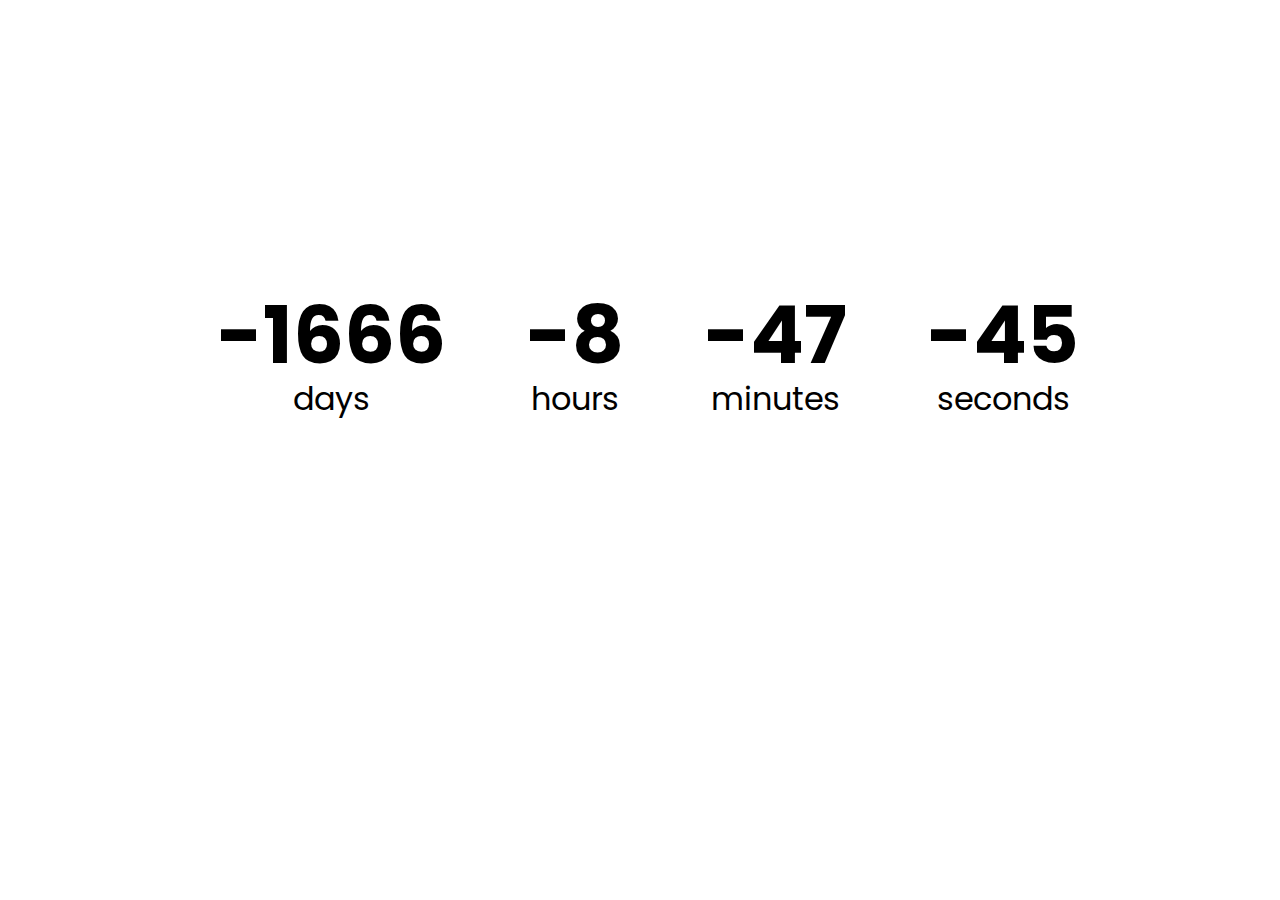
<file: countdown-timer/index.html>
<html lang="en">

<head>
    <meta charset="UTF-8">
    <meta http-equiv="X-UA-Compatible" content="IE=edge">
    <meta name="viewport" content="width=device-width, initial-scale=1.0">
    <link rel="stylesheet" href="style.css">
    <script src="script.js" defer></script>
    <title>Document</title>
</head>

<body>
    <h1>News Years Eve</h1>

    <div class="countdown-container">
        <div class="countdown-el days-c">
            <p class="big-text" id="days">0</p>
            <span>days</span>

        </div>
        <div class="countdown-el hours-c">
            <p class="big-text" id="hours">0</p>
            <span>hours</span>

        </div>
        <div class="countdown-el minutes-c">
            <p class="big-text" id="minutes">0</p>
            <span>minutes</span>

        </div>
        <div class="countdown-el seconds-c">
            <p class="big-text" id="seconds">0</p>
            <span>seconds</span>

        </div>
    </div>
</body>

</html>
</file>
<file: countdown-timer/style.css>
@import url('https://fonts.googleapis.com/css2?family=Poppins:wght@200;400;600&display=swap');

* {
    box-sizing: border-box;
}

body {
    background-image: url(https://images.unsplash.com/photo-1510798831971-661eb04b3739?ixid=MnwxMjA3fDB8MHxwaG90by1wYWdlfHx8fGVufDB8fHx8&ixlib=rb-1.2.1&auto=format&fit=crop&w=687&q=80);
    min-height: 100vh;
    background-repeat: no-repeat;
    background-size: cover;
    background-position: center center;
    font-family: 'Poppins', sans-serif;;
    margin: 0;

    display: flex;
    flex-direction: column;
    align-items: center;
    justify-content: center;
}

h1 {
    font-weight: normal;
    font-size: 4rem;
    color: #ffff;
    margin-top: -25%;
}

.countdown-container {
    display: flex;
    background: rgba(255,255,255, .5);
    border-radius: 1.2rem;

}

.big-text {
    font-size: 5rem;
    font-weight: bold;
    line-height: 1;
    margin: 0 2rem;
}

.countdown-el {
    text-align: center;
    margin-left: 1rem;
}

.countdown-el span {
    font-size: 2rem;
}
</file>
